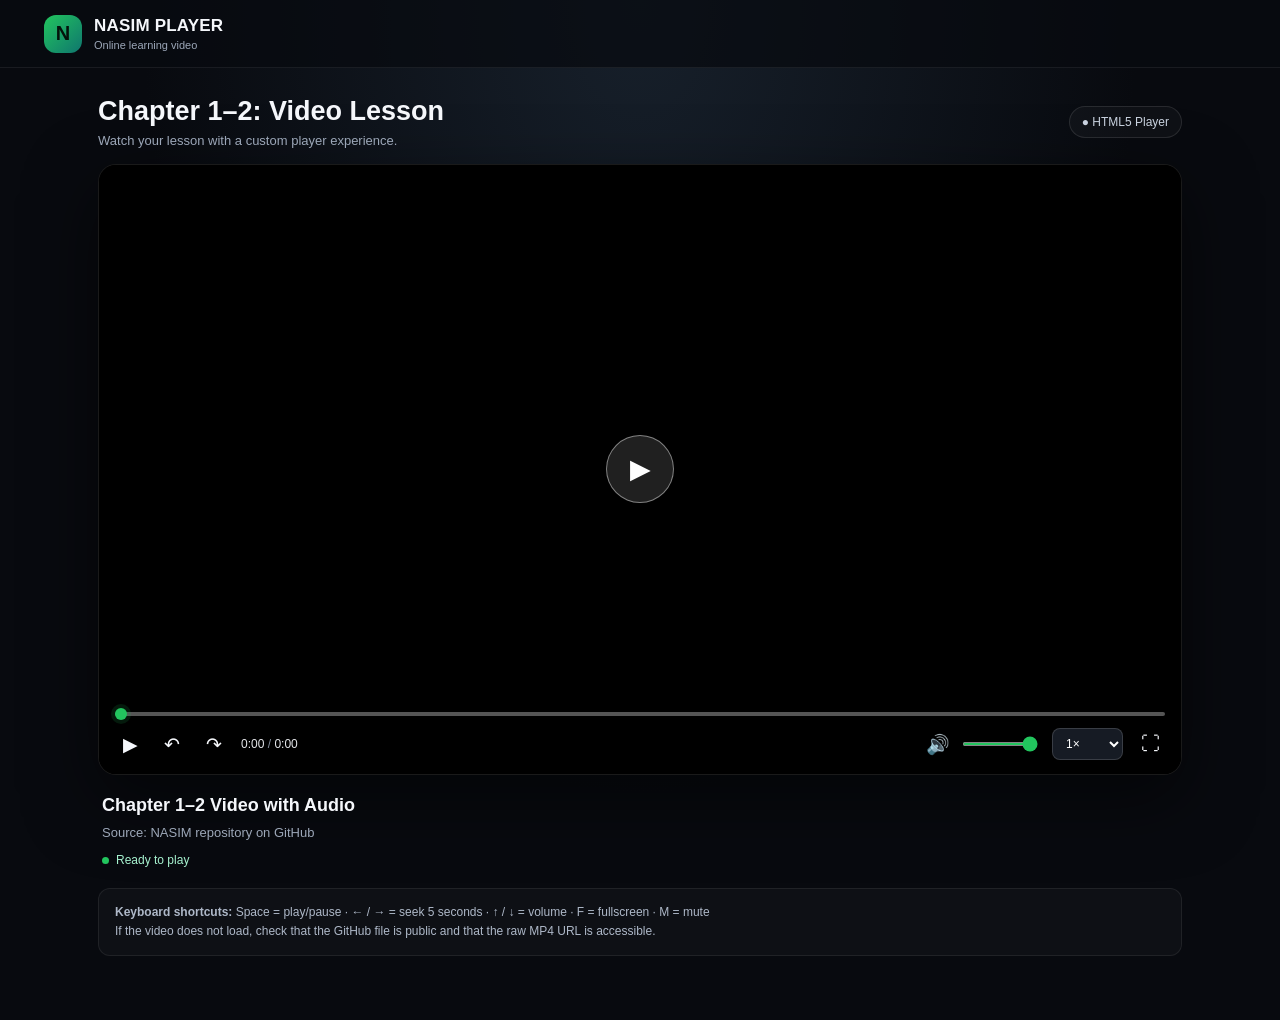
<file: lesson/index.html>
<!DOCTYPE html>
<html lang="en">
<head>
<meta charset="UTF-8">
<meta name="viewport" content="width=device-width, initial-scale=1.0">
<meta name="theme-color" content="#080a0f">
<title>Nasim Player — Chapter 1–2</title>
<style>
:root{color-scheme:dark;--bg:#080a0f;--panel:#11151d;--muted:#9ca7b8;--text:#f5f7fb;--accent:#22c55e;--line:#293140}
*{box-sizing:border-box}
body{margin:0;background:radial-gradient(ellipse at top,#17202b 0,#080a0f 55%);font-family:Arial,Helvetica,sans-serif;color:var(--text);min-height:100vh}
.topbar{height:68px;display:flex;align-items:center;gap:12px;padding:0 clamp(16px,4vw,44px);border-bottom:1px solid #ffffff12;background:#080a0fbb}
.logo{width:38px;height:38px;border-radius:12px;display:grid;place-items:center;background:linear-gradient(135deg,#22c55e,#0f766e);font-weight:900;color:#04120a;font-size:20px}
.brand{font-size:17px;font-weight:800;letter-spacing:.2px}.subbrand{font-size:11px;color:var(--muted);margin-top:3px}
main{width:min(1120px,100%);margin:28px auto;padding:0 18px 36px}
.heading{display:flex;justify-content:space-between;align-items:center;gap:16px;margin-bottom:16px}.heading h1{font-size:clamp(19px,3vw,27px);margin:0 0 6px}.heading p{margin:0;color:var(--muted);font-size:13px}
.pill{border:1px solid #ffffff1b;background:#ffffff08;border-radius:99px;padding:8px 12px;color:#c9d2df;font-size:12px;white-space:nowrap}
.player-shell{background:#000;border:1px solid #ffffff1a;border-radius:18px;overflow:hidden;box-shadow:0 24px 70px #0008}
.video-stage{position:relative;aspect-ratio:16/9;background:#000;display:grid;place-items:center;overflow:hidden}
video{display:block;width:100%;height:100%;object-fit:contain;background:#000}
.overlay{position:absolute;inset:0;display:flex;align-items:center;justify-content:center;background:linear-gradient(0deg,#000b,transparent 38%,#0004);opacity:1;transition:opacity .25s;pointer-events:none}
.overlay.hidden{opacity:0}.big-play{pointer-events:auto;width:68px;height:68px;border-radius:50%;border:1px solid #ffffff70;background:#ffffff20;backdrop-filter:blur(12px);color:white;font-size:27px;display:grid;place-items:center;cursor:pointer;box-shadow:0 4px 30px #0007}
.controls{position:absolute;bottom:0;left:0;right:0;padding:38px 16px 13px;background:linear-gradient(transparent,#000e 35%);transition:opacity .25s}
.controls.hidden{opacity:0;pointer-events:none}
.seek-row{display:flex;align-items:center;margin-bottom:12px}
input[type=range]{accent-color:var(--accent);cursor:pointer}
#seek{width:100%;height:4px;margin:0;appearance:none;background:linear-gradient(to right,var(--accent) 0%,var(--accent) 0%,#ffffff55 0%,#ffffff55 100%);border-radius:9px}
#seek::-webkit-slider-thumb{appearance:none;width:12px;height:12px;border-radius:50%;background:var(--accent);box-shadow:0 0 0 4px #22c55e22}
.control-row{display:flex;align-items:center;gap:12px;min-height:32px}
.icon-btn{border:0;background:transparent;color:#f5f7fb;cursor:pointer;padding:5px;display:grid;place-items:center;border-radius:8px;font-size:19px;min-width:30px}
.icon-btn:hover{background:#ffffff1c}.time{font-size:12px;color:#e5e7eb;font-variant-numeric:tabular-nums;white-space:nowrap}.slash{color:#8791a0}
.volume-wrap{display:flex;align-items:center;gap:5px}.volume{width:76px;height:4px}
.spacer{flex:1}
select{background:#161b24;color:#fff;border:1px solid #ffffff26;border-radius:8px;padding:7px 9px;font-size:12px;outline:none}
.info{display:flex;align-items:flex-start;justify-content:space-between;gap:18px;padding:20px 4px 0}
.info h2{margin:0 0 7px;font-size:18px}.info p{margin:0;color:var(--muted);font-size:13px;line-height:1.6}
.status{display:inline-flex;align-items:center;gap:7px;color:#a7f3d0;font-size:12px;margin-top:10px}.dot{width:7px;height:7px;border-radius:50%;background:var(--accent)}
.tip{margin-top:20px;padding:14px 16px;background:#ffffff07;border:1px solid #ffffff12;border-radius:12px;color:#aeb8c8;font-size:12px;line-height:1.6}
.toast{position:absolute;top:16px;left:50%;transform:translateX(-50%);background:#10151ddd;border:1px solid #ffffff22;padding:8px 13px;border-radius:99px;font-size:12px;opacity:0;transition:opacity .2s;pointer-events:none}.toast.show{opacity:1}
@media(max-width:600px){main{margin:18px auto;padding:0 10px 26px}.topbar{height:60px}.heading{align-items:flex-start}.pill{display:none}.player-shell{border-radius:12px}.controls{padding:28px 9px 8px}.control-row{gap:5px}.volume{width:48px}.time{font-size:10px}.icon-btn{min-width:27px;font-size:17px}.info{padding:16px 3px}.info h2{font-size:16px}.big-play{width:54px;height:54px}}
.video-stage:fullscreen{width:100vw;height:100vh;aspect-ratio:auto}.video-stage:fullscreen video{object-fit:contain}
</style>
</head>
<body>
<header class="topbar">
  <div class="logo">N</div>
  <div><div class="brand">NASIM PLAYER</div><div class="subbrand">Online learning video</div></div>
</header>
<main>
  <div class="heading">
    <div><h1>Chapter 1–2: Video Lesson</h1><p>Watch your lesson with a custom player experience.</p></div>
    <div class="pill">● HTML5 Player</div>
  </div>
  <section class="player-shell" aria-label="Video player">
    <div class="video-stage" id="stage">
      <video id="video" playsinline preload="metadata" crossorigin="anonymous">
        <source src="https://raw.githubusercontent.com/nasimchapaipoly/nasim/main/lesson/Chapter1-2_video_with_audio.mp4" type="video/mp4">
        Your browser does not support HTML5 video.
      </video>
      <div class="overlay" id="overlay"><button class="big-play" id="bigPlay" aria-label="Play video">▶</button></div>
      <div class="toast" id="toast"></div>
      <div class="controls" id="controls">
        <div class="seek-row"><input id="seek" type="range" min="0" max="1000" value="0" step="1" aria-label="Seek video"></div>
        <div class="control-row">
          <button class="icon-btn" id="play" aria-label="Play or pause">▶</button>
          <button class="icon-btn" id="back" aria-label="Back 10 seconds" title="Back 10 seconds">↶</button>
          <button class="icon-btn" id="forward" aria-label="Forward 10 seconds" title="Forward 10 seconds">↷</button>
          <div class="time"><span id="current">0:00</span> <span class="slash">/</span> <span id="duration">0:00</span></div>
          <div class="spacer"></div>
          <div class="volume-wrap"><button class="icon-btn" id="mute" aria-label="Mute">🔊</button><input class="volume" id="volume" type="range" min="0" max="1" value="1" step="0.05" aria-label="Volume"></div>
          <select id="speed" aria-label="Playback speed"><option value="0.5">0.5×</option><option value="0.75">0.75×</option><option value="1" selected>1×</option><option value="1.25">1.25×</option><option value="1.5">1.5×</option><option value="1.75">1.75×</option><option value="2">2×</option></select>
          <button class="icon-btn" id="fullscreen" aria-label="Fullscreen" title="Fullscreen">⛶</button>
        </div>
      </div>
    </div>
  </section>
  <div class="info">
    <div><h2>Chapter 1–2 Video with Audio</h2><p>Source: NASIM repository on GitHub</p><div class="status"><span class="dot"></span><span id="status">Ready to play</span></div></div>
  </div>
  <div class="tip"><strong>Keyboard shortcuts:</strong> Space = play/pause · ← / → = seek 5 seconds · ↑ / ↓ = volume · F = fullscreen · M = mute<br>If the video does not load, check that the GitHub file is public and that the raw MP4 URL is accessible.</div>
</main>
<script>
const video=document.getElementById('video'),stage=document.getElementById('stage'),controls=document.getElementById('controls'),overlay=document.getElementById('overlay');
const playBtn=document.getElementById('play'),bigPlay=document.getElementById('bigPlay'),seek=document.getElementById('seek'),current=document.getElementById('current'),duration=document.getElementById('duration'),volume=document.getElementById('volume'),mute=document.getElementById('mute'),speed=document.getElementById('speed'),statusText=document.getElementById('status'),toast=document.getElementById('toast');
let hideTimer,toastTimer;
function fmt(s){if(!Number.isFinite(s))return'0:00';s=Math.max(0,Math.floor(s));return Math.floor(s/60)+':'+String(s%60).padStart(2,'0')}
function notify(msg){toast.textContent=msg;toast.classList.add('show');clearTimeout(toastTimer);toastTimer=setTimeout(()=>toast.classList.remove('show'),900)}
function updatePlay(){const paused=video.paused;playBtn.textContent=paused?'▶':'Ⅱ';bigPlay.textContent=paused?'▶':'Ⅱ';overlay.classList.toggle('hidden',!paused);statusText.textContent=paused?'Paused':'Playing'}
function togglePlay(){if(video.paused)video.play().catch(()=>{statusText.textContent='Could not play — check the video URL'});else video.pause()}
playBtn.addEventListener('click',togglePlay);bigPlay.addEventListener('click',togglePlay);video.addEventListener('click',togglePlay);
video.addEventListener('play',updatePlay);video.addEventListener('pause',updatePlay);video.addEventListener('ended',()=>{updatePlay();statusText.textContent='Video ended'});
video.addEventListener('loadedmetadata',()=>{duration.textContent=fmt(video.duration);statusText.textContent='Ready to play'});
video.addEventListener('timeupdate',()=>{current.textContent=fmt(video.currentTime);if(Number.isFinite(video.duration)&&video.duration>0){const p=video.currentTime/video.duration*100;seek.value=Math.round(p*10);seek.style.background=`linear-gradient(to right,var(--accent) 0%,var(--accent) ${p}%,#ffffff55 ${p}%,#ffffff55 100%)`}});
seek.addEventListener('input',()=>{if(Number.isFinite(video.duration))video.currentTime=(seek.value/1000)*video.duration});
document.getElementById('back').addEventListener('click',()=>{video.currentTime=Math.max(0,video.currentTime-10);notify('−10 seconds')});
document.getElementById('forward').addEventListener('click',()=>{video.currentTime=Math.min(video.duration||Infinity,video.currentTime+10);notify('+10 seconds')});
volume.addEventListener('input',()=>{video.volume=Number(volume.value);video.muted=video.volume===0;mute.textContent=video.muted?'🔇':'🔊'});
mute.addEventListener('click',()=>{video.muted=!video.muted;mute.textContent=video.muted?'🔇':'🔊';notify(video.muted?'Muted':'Sound on')});
speed.addEventListener('change',()=>{video.playbackRate=Number(speed.value);notify(speed.value+'× speed')});
async function fullscreen(){try{if(document.fullscreenElement)await document.exitFullscreen();else if(stage.requestFullscreen)await stage.requestFullscreen();else if(video.webkitEnterFullscreen)video.webkitEnterFullscreen()}catch(e){notify('Fullscreen unavailable')}}
document.getElementById('fullscreen').addEventListener('click',fullscreen);
function showControls(){controls.classList.remove('hidden');clearTimeout(hideTimer);if(!video.paused)hideTimer=setTimeout(()=>controls.classList.add('hidden'),2800)}
stage.addEventListener('mousemove',showControls);stage.addEventListener('touchstart',showControls,{passive:true});stage.addEventListener('mouseleave',()=>{if(!video.paused)controls.classList.add('hidden')});stage.addEventListener('mouseenter',()=>controls.classList.remove('hidden'));
document.addEventListener('keydown',e=>{if(['INPUT','SELECT','TEXTAREA'].includes(document.activeElement.tagName))return;switch(e.key.toLowerCase()){case' ':e.preventDefault();togglePlay();break;case'arrowleft':video.currentTime=Math.max(0,video.currentTime-5);notify('−5 seconds');break;case'arrowright':video.currentTime=Math.min(video.duration||Infinity,video.currentTime+5);notify('+5 seconds');break;case'arrowup':e.preventDefault();video.volume=Math.min(1,video.volume+.05);volume.value=video.volume;video.muted=false;mute.textContent='🔊';notify('Volume '+Math.round(video.volume*100)+'%');break;case'arrowdown':e.preventDefault();video.volume=Math.max(0,video.volume-.05);volume.value=video.volume;mute.textContent=video.volume===0?'🔇':'🔊';notify('Volume '+Math.round(video.volume*100)+'%');break;case'f':fullscreen();break;case'm':mute.click();break}});
video.addEventListener('error',()=>{statusText.textContent='Video failed to load. Check the raw GitHub URL or network.'});
</script>
</body>
</html>
</file>
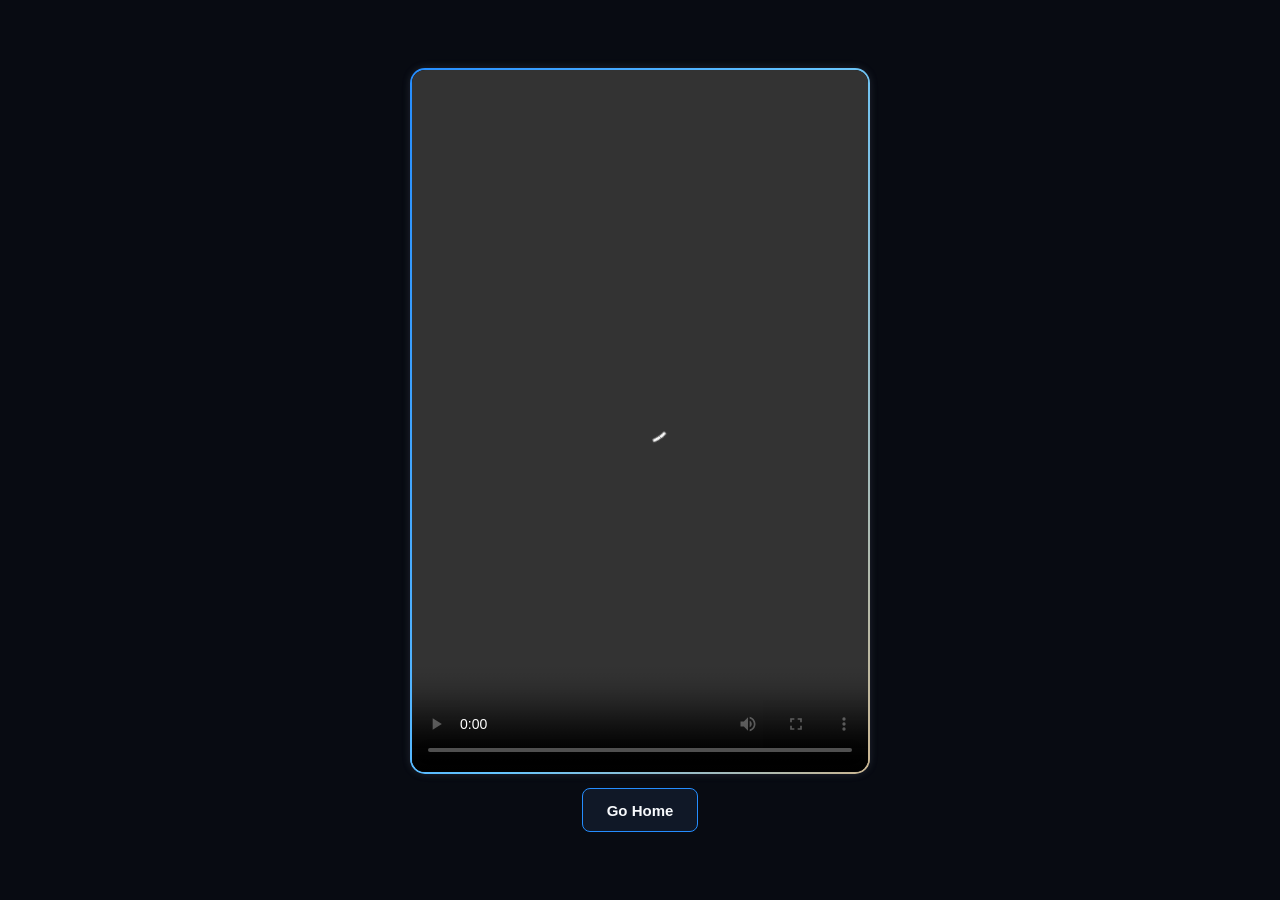
<file: payscale/tutorial/index.html>
<!doctype html>
<html lang="en">
<head>
<meta charset="utf-8">
<meta name="viewport" content="width=device-width, initial-scale=1">
<title>Video Player</title>
<style>
:root{color-scheme:dark}
*{box-sizing:border-box}
body{margin:0;min-height:100vh;padding:16px;background:#080b12;display:flex;align-items:center;justify-content:center;font-family:Arial,sans-serif}
.wrap{width:min(100%,460px)}
.player-frame{
  padding:2px;
  border-radius:15px;
  background:linear-gradient(115deg,#258dff 0%,#65c5ff 22%,#ffad57 52%,#ff861e 72%,#258dff 100%);
  background-size:240% 240%;
  animation:borderFlow 7s linear infinite;
  box-shadow:0 0 10px #258dff20,0 0 10px #ff861e18;
}
@keyframes borderFlow{0%{background-position:0% 50%}100%{background-position:240% 50%}}
.player-inner{overflow:hidden;border-radius:13px;background:#000}
video{display:block;width:100%;aspect-ratio:9/16;max-height:78vh;background:#000;object-fit:contain}
.home-row{display:flex;justify-content:center;margin-top:14px}
.home-btn{display:inline-flex;align-items:center;justify-content:center;min-height:44px;padding:0 24px;border:1px solid #258dff;border-radius:8px;color:#f7f9fc;background:#101827;text-decoration:none;font-size:15px;font-weight:700;transition:background .2s,border-color .2s}
.home-btn:hover,.home-btn:focus-visible{background:#17263a;border-color:#ff9a3d;outline:none}
@media(max-height:650px){video{max-height:70vh}}
@media(prefers-reduced-motion:reduce){.player-frame{animation:none}}
</style>
</head>
<body>
<main class="wrap">
  <div class="player-frame">
    <div class="player-inner">
      <video controls playsinline preload="metadata" aria-label="Tutorial video">
        <source src="https://nasim.ceo.bd/payscale/tutorial.mp4.mp4" type="video/mp4">
        Your browser does not support HTML5 video.
      </video>
    </div>
  </div>
  <div class="home-row"><a class="home-btn" href="https://nasim.ceo.bd/payscale/">Go Home</a></div>
</main>
</body>
</html>
</file>
